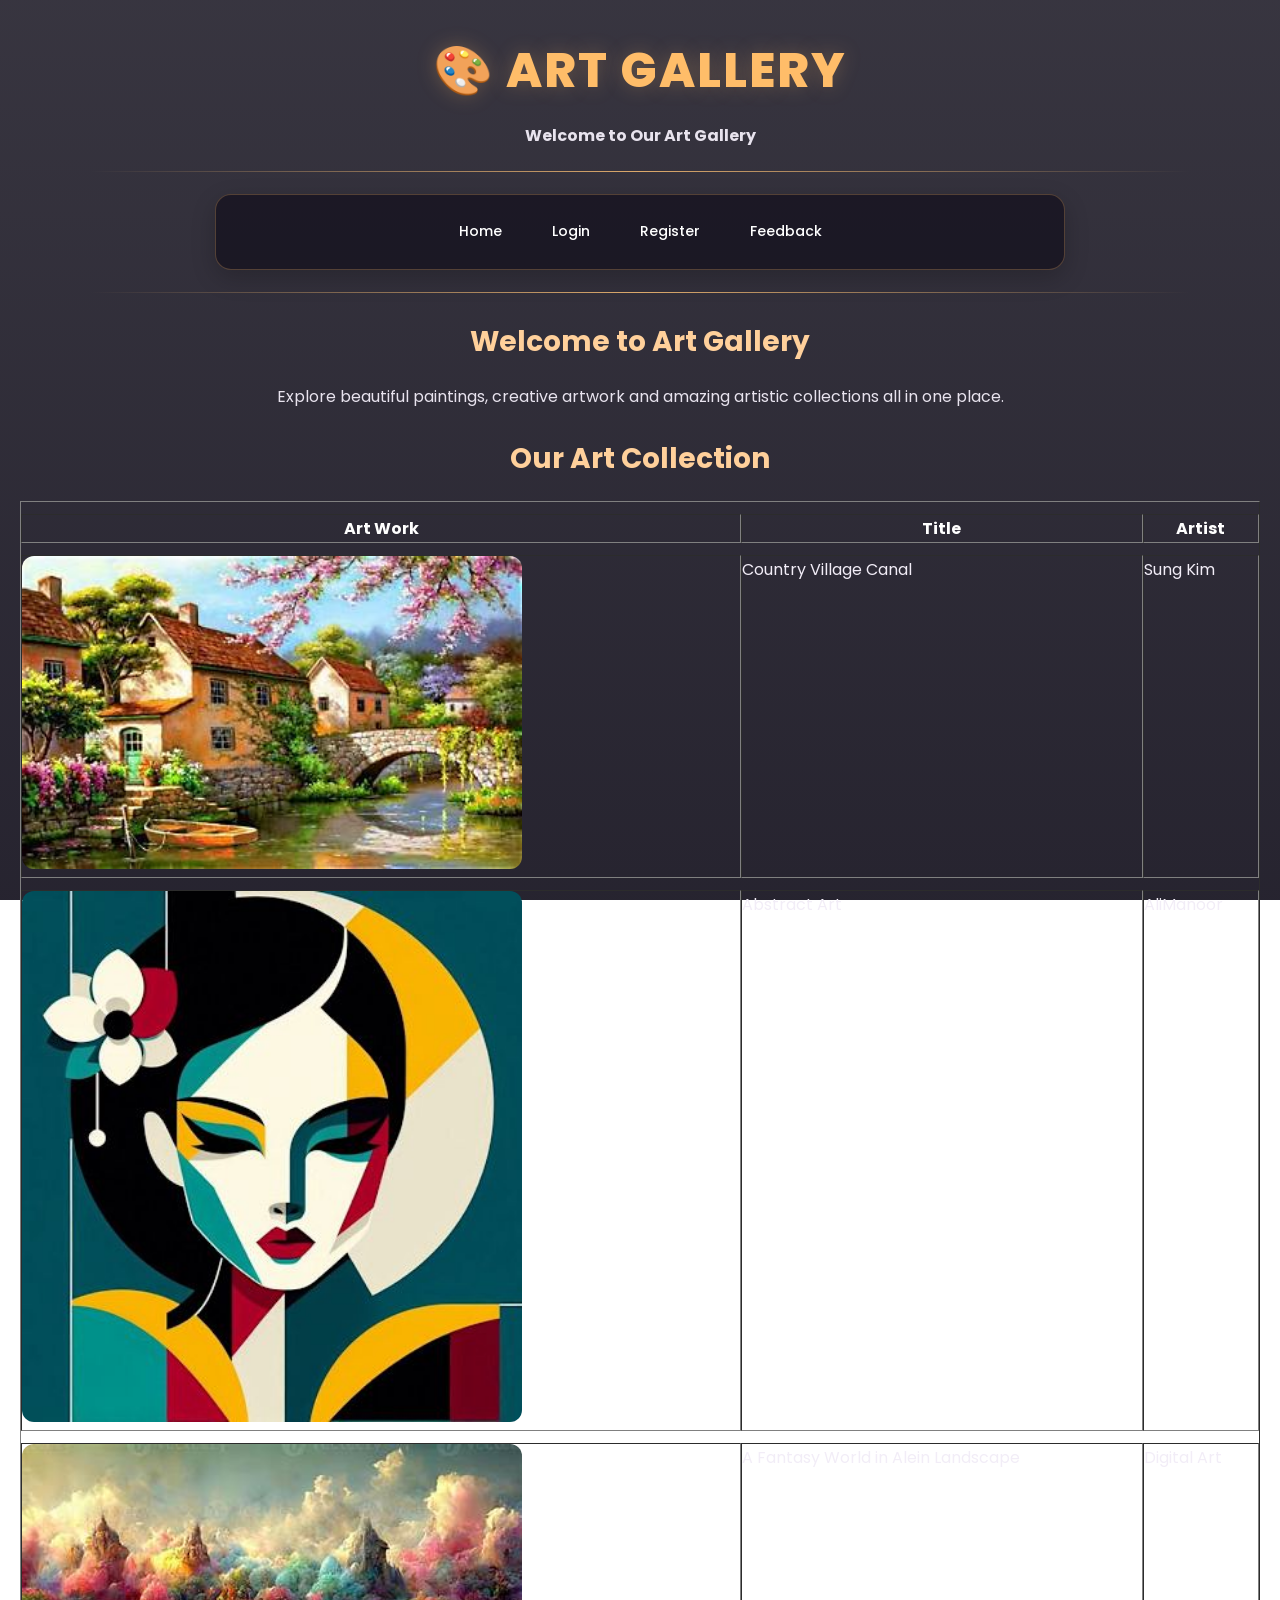
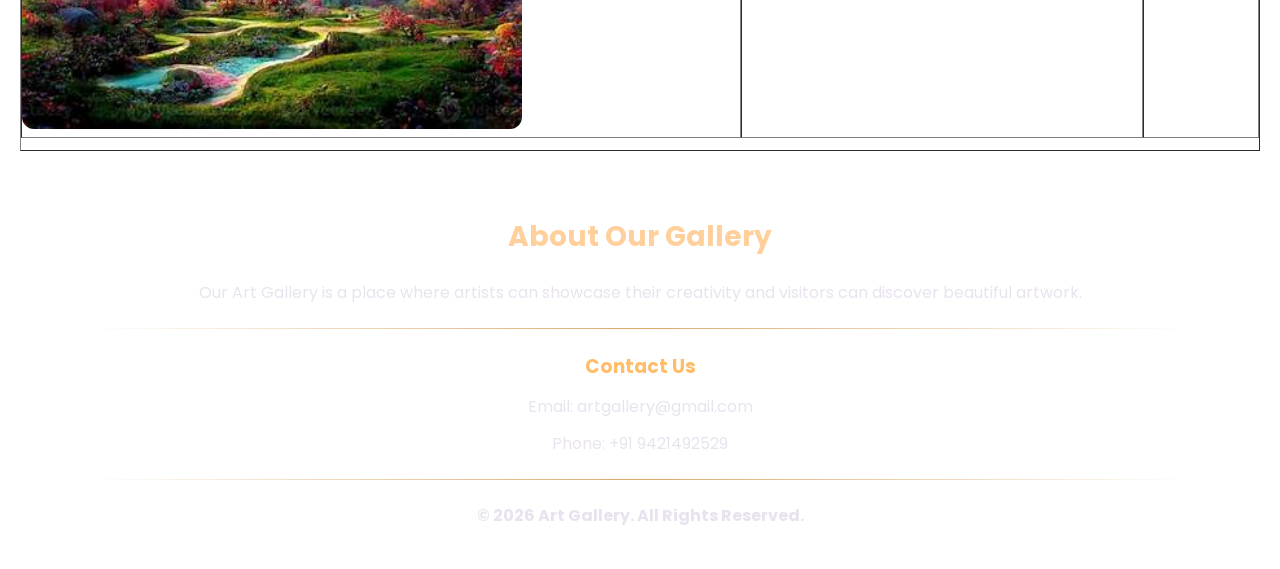
<file: index.html>
<!DOCTYPE html>
<html>
<head>
    <title>Art Gallery - Home</title>
    <link rel="stylesheet" href="index.css">
    <meta name="viewport" content="width=device-width, initial-scale=1.0">
</head>

<body>
    <center>

        <h1>🎨 ART GALLERY</h1>
        <p><b>Welcome to Our Art Gallery</b></p>

        <hr>

        <nav>
            <a href="index.html">Home</a>
            <a href="login.html">Login</a>
            <a href="register.html">Register</a>
            <a href="feedback.html">Feedback</a>
        </nav>

        <hr>

        <h2>Welcome to Art Gallery</h2>

        <p>
            Explore beautiful paintings, creative artwork and amazing
            artistic collections all in one place.
        </p>

        <h2>Our Art Collection</h2>

        <table border="1" cellpadding="15">
            <tr>
                <th>Art Work</th>
                <th>Title</th>
                <th>Artist</th>
            </tr>

            <tr>
                <td>
                    <img
                        src="projectimages/OIP%20(2).jpg"
                        alt="Beautiful Nature painting"
                        width="500"
                        height="400">
                </td>
                <td>Country Village Canal</td>
                <td>Sung Kim</td>
            </tr>

            <tr>
                <td>
                    <img
                        src="projectimages/3c9de081a25f048179c2657c955bc396.jpg"
                        alt="Abstract Art"
                        width="500"
                        height="400">
                </td>
                <td>Abstract Art</td>
                <td>AliManoor</td>
            </tr>

            <tr>
                <td>
                    <img
                        src="projectimages/OIP%20(1).jpg"
                        alt="Colorful World painting"
                        width="500"
                        height="400">
                </td>
                <td>A Fantasy World in Alein Landscape</td>
                <td>Digital Art</td>
            </tr>
        </table>

        <br>

        <h2>About Our Gallery</h2>

        <p>
            Our Art Gallery is a place where artists can showcase
            their creativity and visitors can discover beautiful artwork.
        </p>

        <hr>

        <h3>Contact Us</h3>

        <p>Email: artgallery@gmail.com</p>
        <p>Phone: +91 9421492529</p>

        <hr>

        <p>
            <b>© 2026 Art Gallery. All Rights Reserved.</b>
        </p>

    </center>
</body>
</html>
</file>
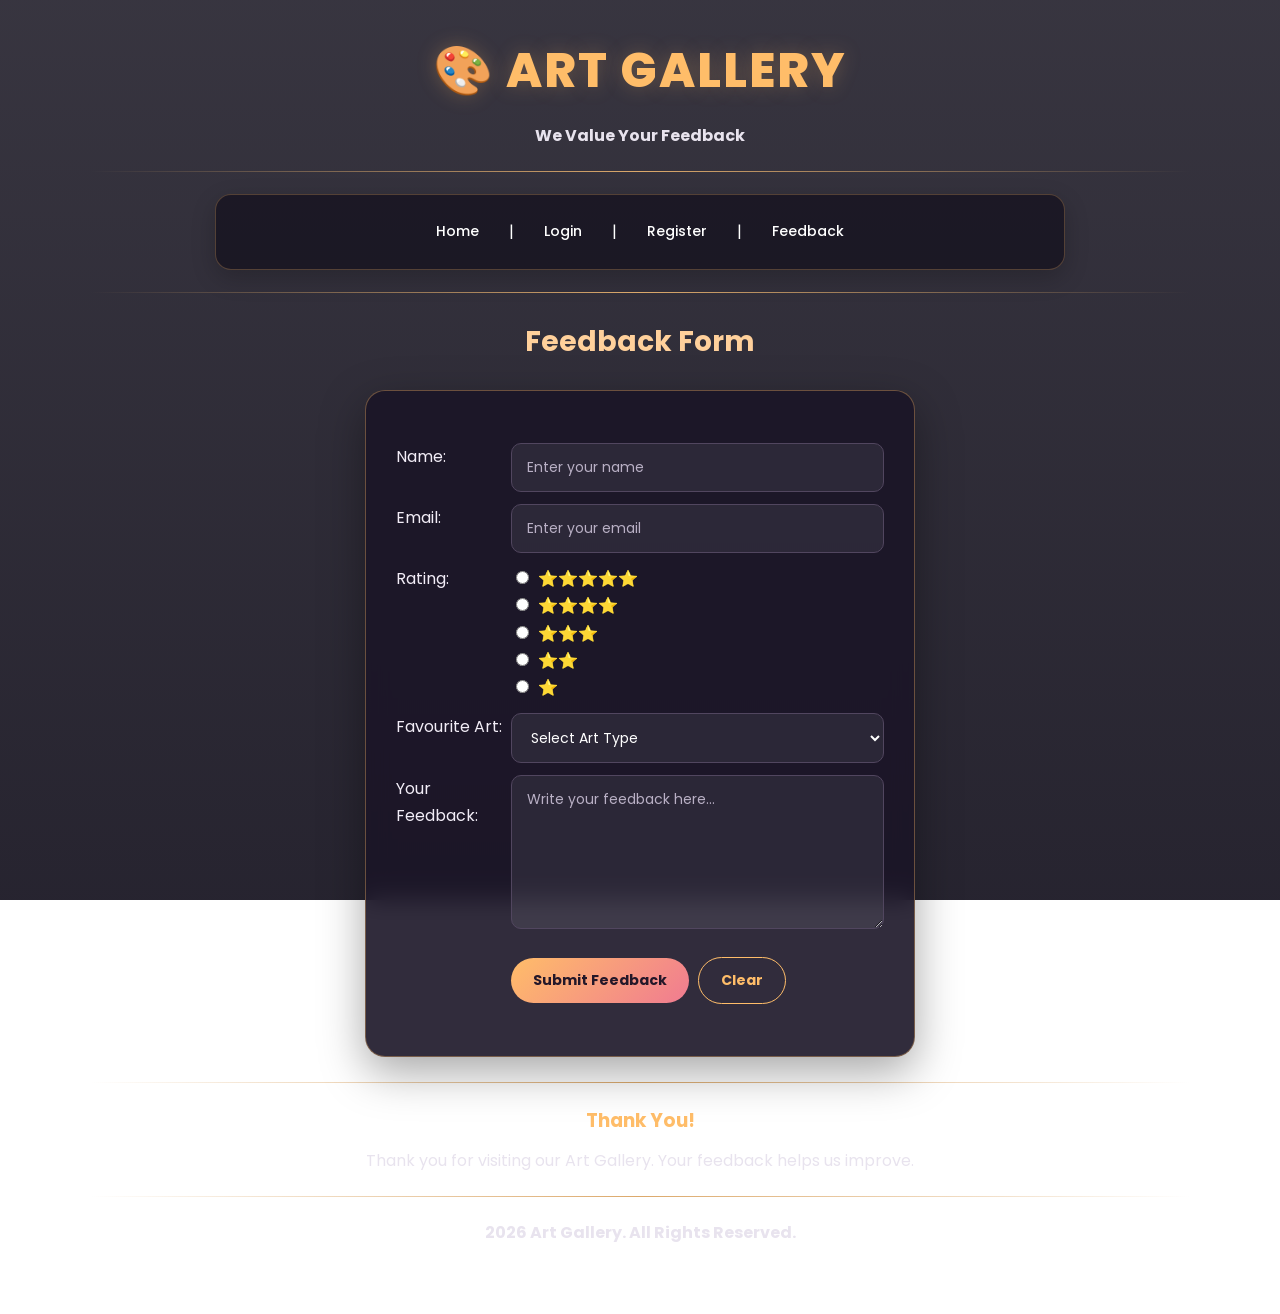
<file: feedback.html>
<!DOCTYPE html>
<html>
<head>
    <title>Art Gallery - Feedback</title>
     <link rel="stylesheet" href="index.css">
</head>

<body>

    <center>

        <h1>🎨 ART GALLERY</h1>
        <p><b>We Value Your Feedback</b></p>

        <hr>

        <nav>
            <a href="index.html">Home</a> |
            <a href="login.html">Login</a> |
            <a href="register.html">Register</a> |
            <a href="feedback.html">Feedback</a>
        </nav>

        <hr>

        <h2>Feedback Form</h2>

        <form action="home.html">

            <table cellpadding="10">

                <tr>
                    <td>Name:</td>
                    <td>
                        <input type="text" name="name"
                        placeholder="Enter your name" required>
                    </td>
                </tr>

                <tr>
                    <td>Email:</td>
                    <td>
                        <input type="email" name="email"
                        placeholder="Enter your email" required>
                    </td>
                </tr>

                <tr>
                    <td>Rating:</td>
                    <td>
                        <input type="radio" name="rating" value="5"> ⭐⭐⭐⭐⭐
                        <br>
                        <input type="radio" name="rating" value="4"> ⭐⭐⭐⭐
                        <br>
                        <input type="radio" name="rating" value="3"> ⭐⭐⭐
                        <br>
                        <input type="radio" name="rating" value="2"> ⭐⭐
                        <br>
                        <input type="radio" name="rating" value="1"> ⭐
                    </td>
                </tr>

                <tr>
                    <td>Favourite Art:</td>
                    <td>
                        <select name="art">
                            <option>Select Art Type</option>
                            <option>Painting</option>
                            <option>Abstract Art</option>
                            <option>Portrait</option>
                            <option>Nature Art</option>
                            <option>Modern Art</option>
                        </select>
                    </td>
                </tr>

                <tr>
                    <td>Your Feedback:</td>
                    <td>
                        <textarea name="feedback" rows="6" cols="30"
                        placeholder="Write your feedback here..."
                        required></textarea>
                    </td>
                </tr>

                <tr>
                    <td></td>
                    <td>
                        <input type="submit" value="Submit Feedback">
                        <input type="reset" value="Clear">
                    </td>
                </tr>

            </table>

        </form>

        <hr>

        <h3>Thank You!</h3>

        <p>
            Thank you for visiting our Art Gallery.
            Your feedback helps us improve.
        </p>

        <hr>

        <p>
            <b>2026 Art Gallery. All Rights Reserved.</b>
        </p>

    </center>

</body>
</html>
```
</file>
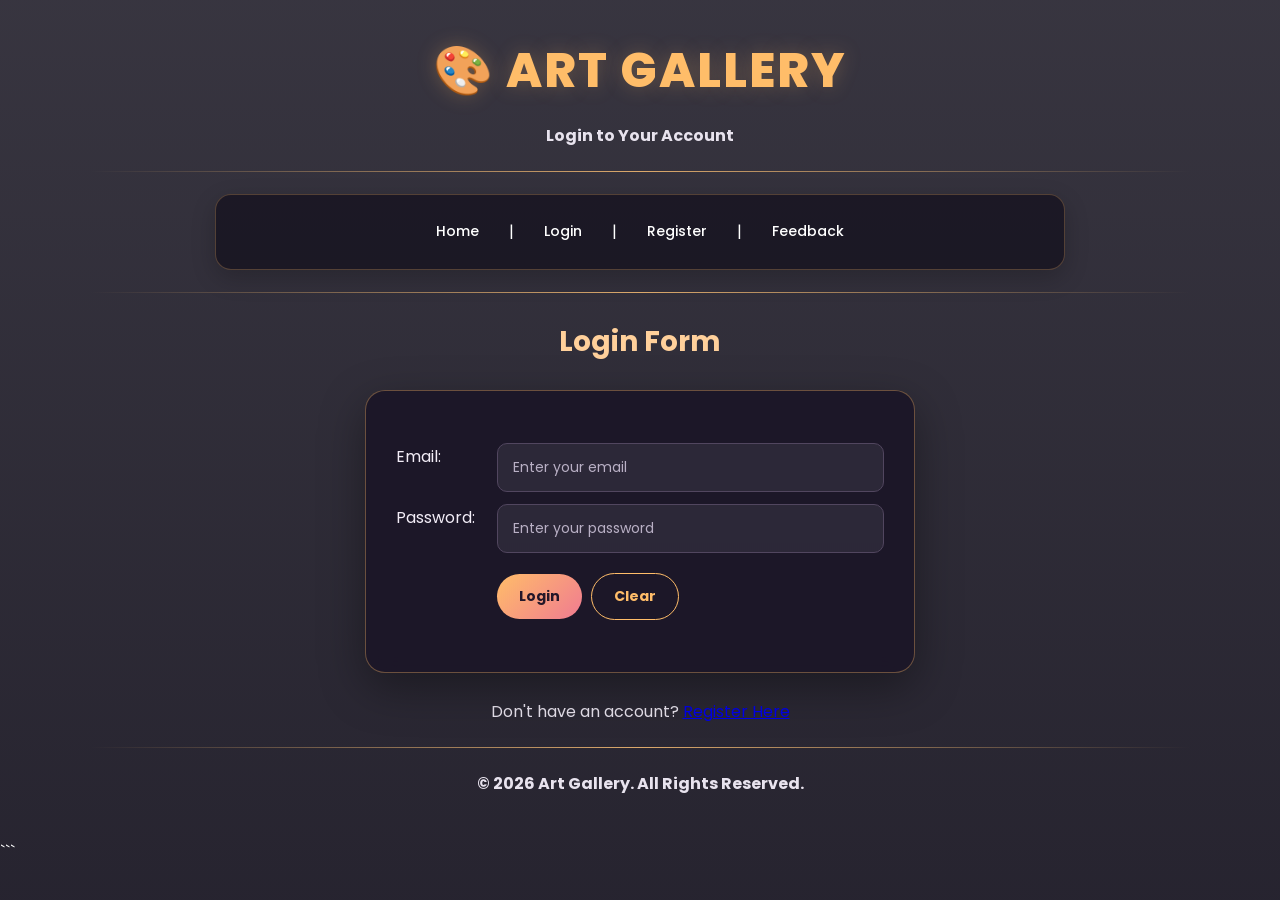
<file: login.html>
<!DOCTYPE html>
<html>
<head>
    <title>Art Gallery - Login</title>
     <link rel="stylesheet" href="index.css">
</head>

<body>

    <center>

        <h1>🎨 ART GALLERY</h1>
        <p><b>Login to Your Account</b></p>

        <hr>

        <nav>
            <a href="index.html">Home</a> |
            <a href="login.html">Login</a> |
            <a href="register.html">Register</a> |
            <a href="feedback.html">Feedback</a>
        </nav>

        <hr>

        <h2>Login Form</h2>

        <form>

            <table cellpadding="10">

                <tr>
                    <td><label for="email">Email:</label></td>
                    <td>
                        <input type="email" id="email" name="email"
                        placeholder="Enter your email" required>
                    </td>
                </tr>

                <tr>
                    <td><label for="password">Password:</label></td>
                    <td>
                        <input type="password" id="password" name="password"
                        placeholder="Enter your password" required>
                    </td>
                </tr>

                <tr>
                    <td></td>
                    <td>
                        <input type="submit" value="Login">
                        <input type="reset" value="Clear">
                    </td>
                </tr>

            </table>

        </form>

        <p>
            Don't have an account?
            <a href="register.html">Register Here</a>
        </p>

        <hr>

        <p>
            <b>© 2026 Art Gallery. All Rights Reserved.</b>
        </p>

    </center>

</body>
</html>
```
</file>
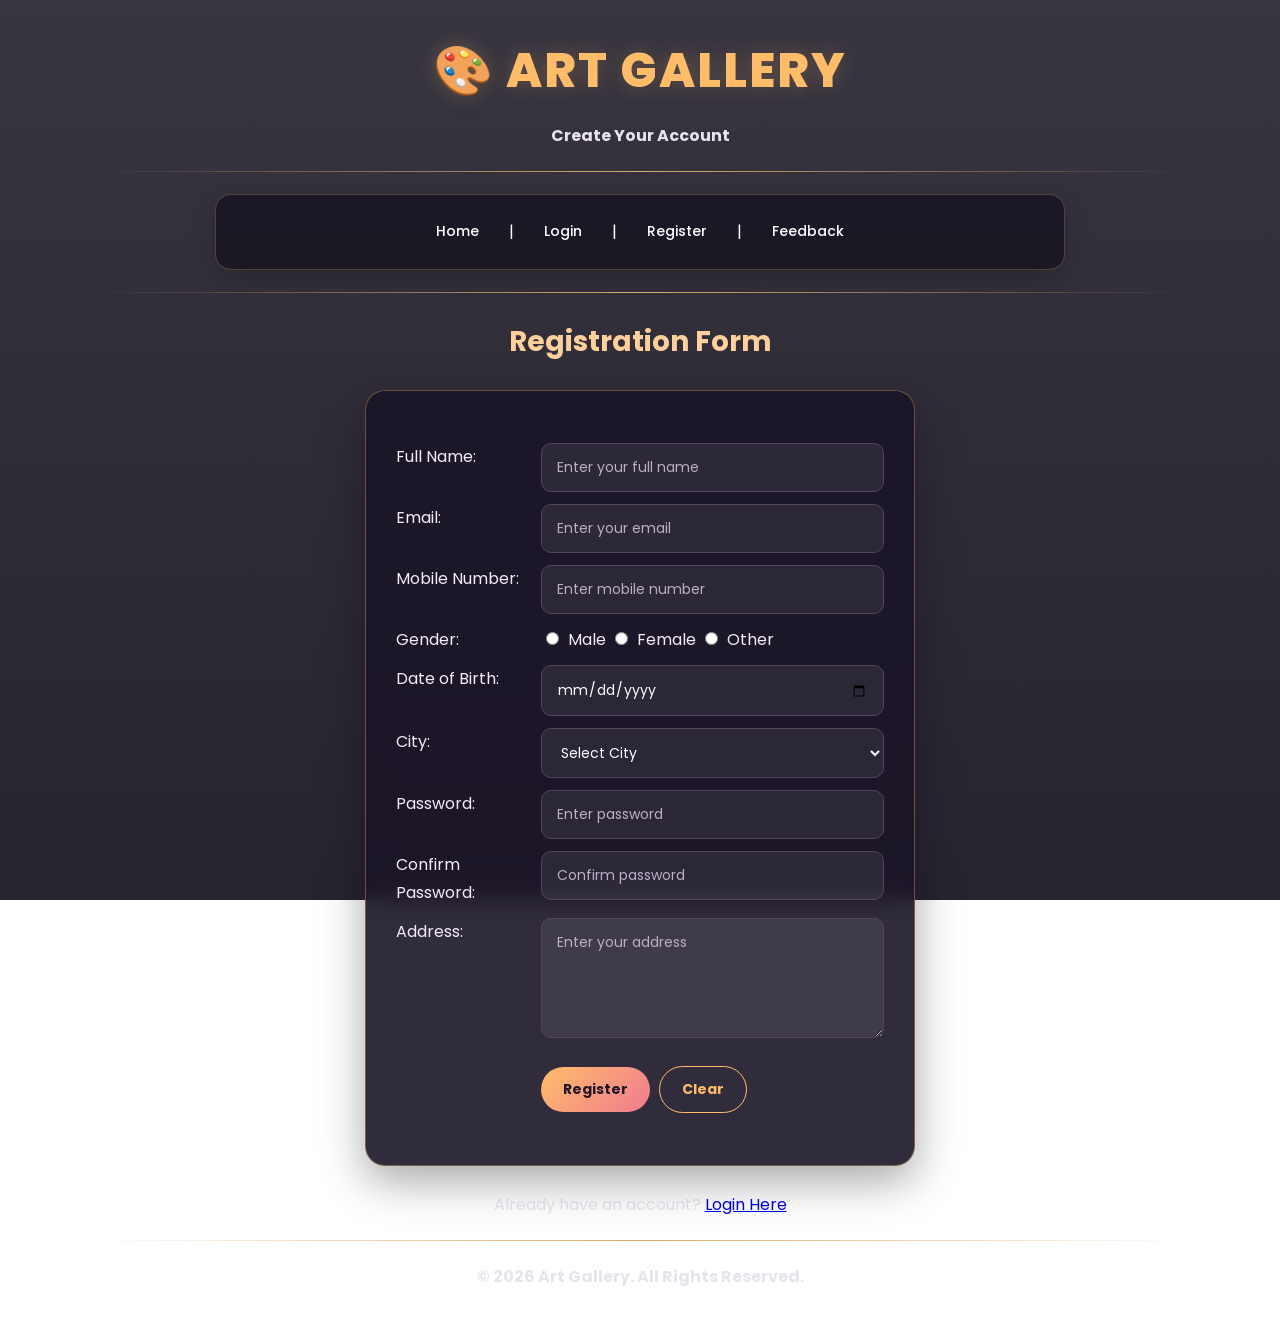
<file: register.html>
<!DOCTYPE html>
<html>
<head>
    <title>Art Gallery - Registration</title>
     <link rel="stylesheet" href="index.css">
</head>

<body>

    <center>

        <h1>🎨 ART GALLERY</h1>
        <p><b>Create Your Account</b></p>

        <hr>

        <nav>
            <a href="index.html">Home</a> |
            <a href="login.html">Login</a> |
            <a href="register.html">Register</a> |
            <a href="feedback.html">Feedback</a>
        </nav>

        <hr>

        <h2>Registration Form</h2>

        <form>

            <table cellpadding="10">

                <tr>
                    <td>Full Name:</td>
                    <td>
                        <input type="text" name="fullname"
                        placeholder="Enter your full name" required>
                    </td>
                </tr>

                <tr>
                    <td>Email:</td>
                    <td>
                        <input type="email" name="email"
                        placeholder="Enter your email" required>
                    </td>
                </tr>

                <tr>
                    <td>Mobile Number:</td>
                    <td>
                        <input type="tel" name="mobile"
                        placeholder="Enter mobile number" required>
                    </td>
                </tr>

                <tr>
                    <td>Gender:</td>
                    <td>
                        <input type="radio" name="gender" value="male"> Male
                        <input type="radio" name="gender" value="female"> Female
                        <input type="radio" name="gender" value="other"> Other
                    </td>
                </tr>

                <tr>
                    <td>Date of Birth:</td>
                    <td>
                        <input type="date" name="dob">
                    </td>
                </tr>

                <tr>
                    <td>City:</td>
                    <td>
                        <select name="city">
                            <option>Select City</option>
                            <option>Mumbai</option>
                            <option>Pune</option>
                            <option>Kolhapur</option>
                            <option>Nashik</option>
                            <option>Nagpur</option>
                            <option>Other</option>
                        </select>
                    </td>
                </tr>

                <tr>
                    <td>Password:</td>
                    <td>
                        <input type="password" name="password"
                        placeholder="Enter password" required>
                    </td>
                </tr>

                <tr>
                    <td>Confirm Password:</td>
                    <td>
                        <input type="password" name="confirm_password"
                        placeholder="Confirm password" required>
                    </td>
                </tr>

                <tr>
                    <td>Address:</td>
                    <td>
                        <textarea name="address" rows="4" cols="25"
                        placeholder="Enter your address"></textarea>
                    </td>
                </tr>

                <tr>
                    <td></td>
                    <td>
                        <input type="submit" value="Register">
                        <input type="reset" value="Clear">
                    </td>
                </tr>

            </table>

        </form>

        <p>
            Already have an account?
            <a href="login.html">Login Here</a>
        </p>

        <hr>

        <p>
            <b>© 2026 Art Gallery. All Rights Reserved.</b>
        </p>

    </center>

</body>
</html>
</file>
<file: index.css>
/* =================================
   ART GALLERY - COMMON CSS
   File name: style.css
================================= */

@import url('https://fonts.googleapis.com/css2?family=Poppins:wght@300;400;500;600;700;800&display=swap');

/* Reset */
* {
    margin: 0;
    padding: 0;
    box-sizing: border-box;
}

body {
    font-family: 'Poppins', sans-serif;
    min-height: 100vh;
    color: #ffffff;
    background:
        linear-gradient(rgba(15, 12, 25, 0.83),
                        rgba(15, 12, 25, 0.90)),
        url('https://images.unsplash.com/photo-1579783902614-a3fb3927b6a5?auto=format&fit=crop&w=1920&q=85');
    background-size: cover;
    background-position: center;
    background-attachment: fixed;
    line-height: 1.7;
}

/* Main page headings */
center {
    display: block;
    padding: 30px 20px;
}

h1 {
    color: #ffbd69;
    font-size: clamp(30px, 5vw, 48px);
    font-weight: 800;
    letter-spacing: 2px;
    margin-bottom: 8px;
    text-shadow: 0 0 20px rgba(255, 189, 105, 0.25);
}

h2 {
    color: #ffd09b;
    font-size: 28px;
    margin: 25px 0 18px;
}

h3 {
    color: #ffbd69;
    margin: 20px 0 10px;
}

p {
    color: #e8e3ee;
    margin: 10px 0;
}

/* Horizontal lines */
hr {
    border: none;
    height: 1px;
    background: linear-gradient(
        to right,
        transparent,
        #dca96b,
        transparent
    );
    margin: 22px auto;
    max-width: 1100px;
}

/* Navigation menu */
nav {
    display: flex;
    justify-content: center;
    align-items: center;
    flex-wrap: wrap;
    gap: 10px;
    margin: 20px auto;
    padding: 15px;
    background: rgba(20, 16, 30, 0.75);
    border: 1px solid rgba(255, 189, 105, 0.25);
    border-radius: 16px;
    max-width: 850px;
    box-shadow: 0 8px 25px rgba(0, 0, 0, 0.2);
}

/* Navigation links */
nav a {
    color: #ffffff;
    text-decoration: none;
    padding: 10px 20px;
    margin: 0;
    border-radius: 30px;
    font-size: 14px;
    font-weight: 500;
    transition: all 0.3s ease;
}

nav a:hover {
    background: linear-gradient(135deg, #f7a84b, #e66c91);
    color: #1c1424;
    transform: translateY(-2px);
}

/* Forms */
form {
    max-width: 550px;
    width: 100%;
    margin: 25px auto;
    padding: 30px;
    text-align: left;
    background: rgba(27, 22, 39, 0.90);
    border: 1px solid rgba(255, 189, 105, 0.35);
    border-radius: 20px;
    box-shadow: 0 15px 45px rgba(0, 0, 0, 0.35);
    backdrop-filter: blur(12px);
}

/* Form tables */
table {
    width: 100%;
    border-collapse: separate;
    border-spacing: 0 12px;
    margin: 10px auto;
}

td {
    padding: 30;
    color: #f2edf7;
    vertical-align: top;
    text-align: left;
}

/* Text fields */
input[type="text"],
input[type="email"],
input[type="password"],
input[type="number"],
input[type="tel"],
input[type="date"],
select,
textarea {
    width: 100%;
    padding: 13px 15px;
    border: 1px solid #51465f;
    border-radius: 10px;
    background: rgba(255, 255, 255, 0.07);
    color: #ffffff;
    font-family: inherit;
    font-size: 14px;
    outline: none;
    transition: 0.3s ease;
}

/* Placeholder */
input::placeholder,
textarea::placeholder {
    color: #b9b0c5;
}

/* Dropdown options */
select option {
    background: #211a2e;
    color: #ffffff;
}

/* Focus effects */
input:focus,
select:focus,
textarea:focus {
    border-color: #ffbd69;
    box-shadow: 0 0 0 3px rgba(255, 189, 105, 0.15);
}

/* Text area */
textarea {
    resize: vertical;
    min-height: 120px;
}

/* Radio buttons and checkboxes */
input[type="radio"],
input[type="checkbox"] {
    accent-color: #ffbd69;
    margin: 5px;
    cursor: pointer;
}

/* Submit, reset and other buttons */
input[type="submit"],
input[type="reset"],
button {
    padding: 12px 22px;
    margin: 8px 5px 0 0;
    border: none;
    border-radius: 30px;
    background: linear-gradient(135deg, #ffbd69, #f07b91);
    color: #241729;
    font-family: inherit;
    font-size: 14px;
    font-weight: 700;
    cursor: pointer;
    transition: all 0.3s ease;
}

input[type="submit"]:hover,
input[type="reset"]:hover,
button:hover {
    transform: translateY(-3px);
    box-shadow: 0 8px 20px rgba(240, 123, 145, 0.25);
}

/* Reset button */
input[type="reset"] {
    background: transparent;
    border: 1px solid #ffbd69;
    color: #ffbd69;
}

/* Rating stars */
input[type="radio"] + br {
    line-height: 2;
}

/* Images throughout the gallery */
img {
    max-width: 100%;
    height: auto;
    border-radius: 12px;
    transition: transform 0.35s ease, box-shadow 0.35s ease;
}

img:hover {
    transform: scale(1.03);
    box-shadow: 0 10px 25px rgba(0, 0, 0, 0.3);
}

/* Gallery artwork cards
   Add class="art-card" to each card */
.art-card {
    display: inline-block;
    width: min(280px, 100%);
    margin: 15px;
    padding: 12px;
    vertical-align: top;
    background: rgba(35, 28, 47, 0.92);
    border: 1px solid rgba(255, 189, 105, 0.25);
    border-radius: 18px;
    overflow: hidden;
    transition: transform 0.3s ease;
}

.art-card:hover {
    transform: translateY(-7px);
}

.art-card img {
    width: 100%;
    height: 220px;
    object-fit: cover;
}

.art-card h3 {
    margin-top: 12px;
}

/* Footer */
footer {
    padding: 22px 15px;
    margin-top: 35px;
    text-align: center;
    background: rgba(15, 12, 25, 0.85);
    border-top: 1px solid rgba(255, 189, 105, 0.25);
}

footer p {
    font-size: 13px;
    color: #c9c0d2;
}

/* Responsive design for mobile */
@media (max-width: 600px) {
    center {
        padding: 20px 12px;
    }

    h1 {
        font-size: 30px;
    }

    h2 {
        font-size: 23px;
    }

    nav {
        gap: 5px;
        padding: 10px;
    }

    nav a {
        padding: 8px 12px;
        font-size: 12px;
    }

    form {
        padding: 18px;
    }

    td {
        padding: 5px;
        font-size: 13px;
    }

    input[type="submit"],
    input[type="reset"] {
        padding: 10px 15px;
    }

    body {
        background-attachment: scroll;
    }
}
</file>
